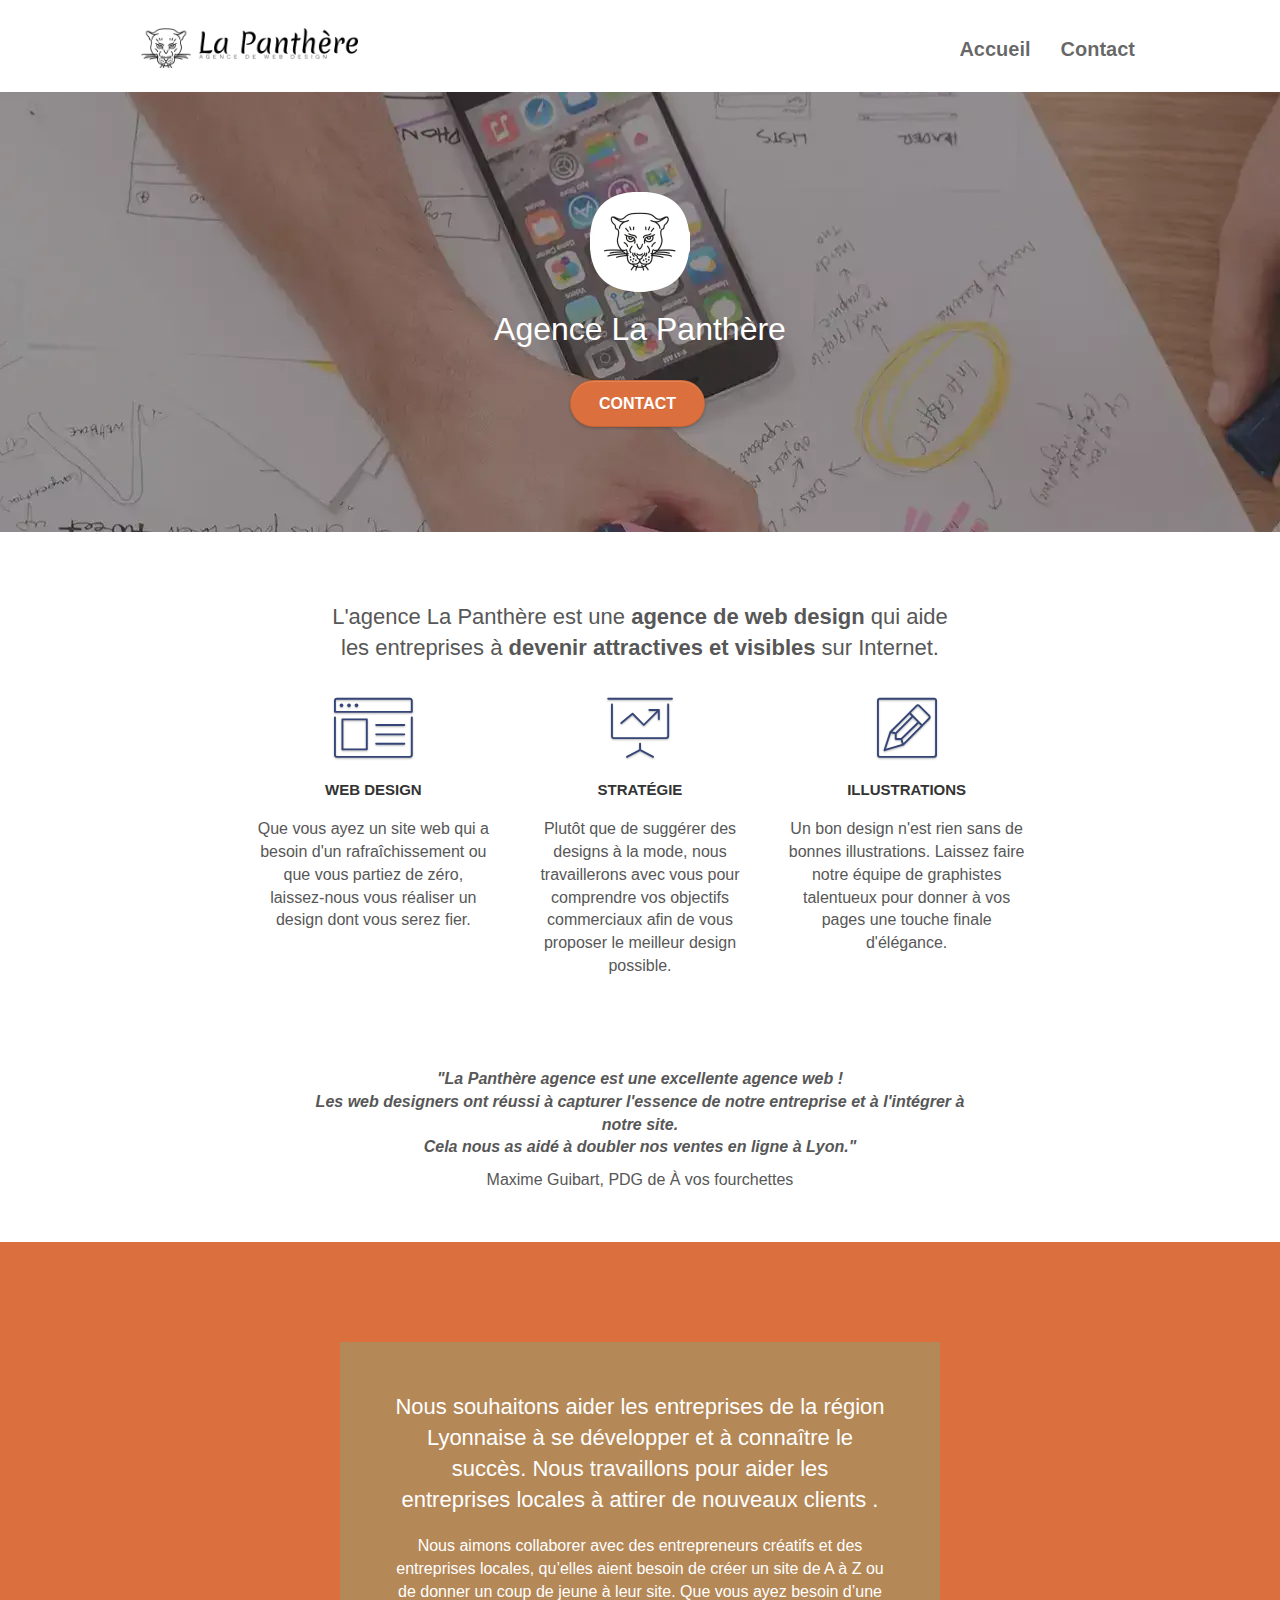
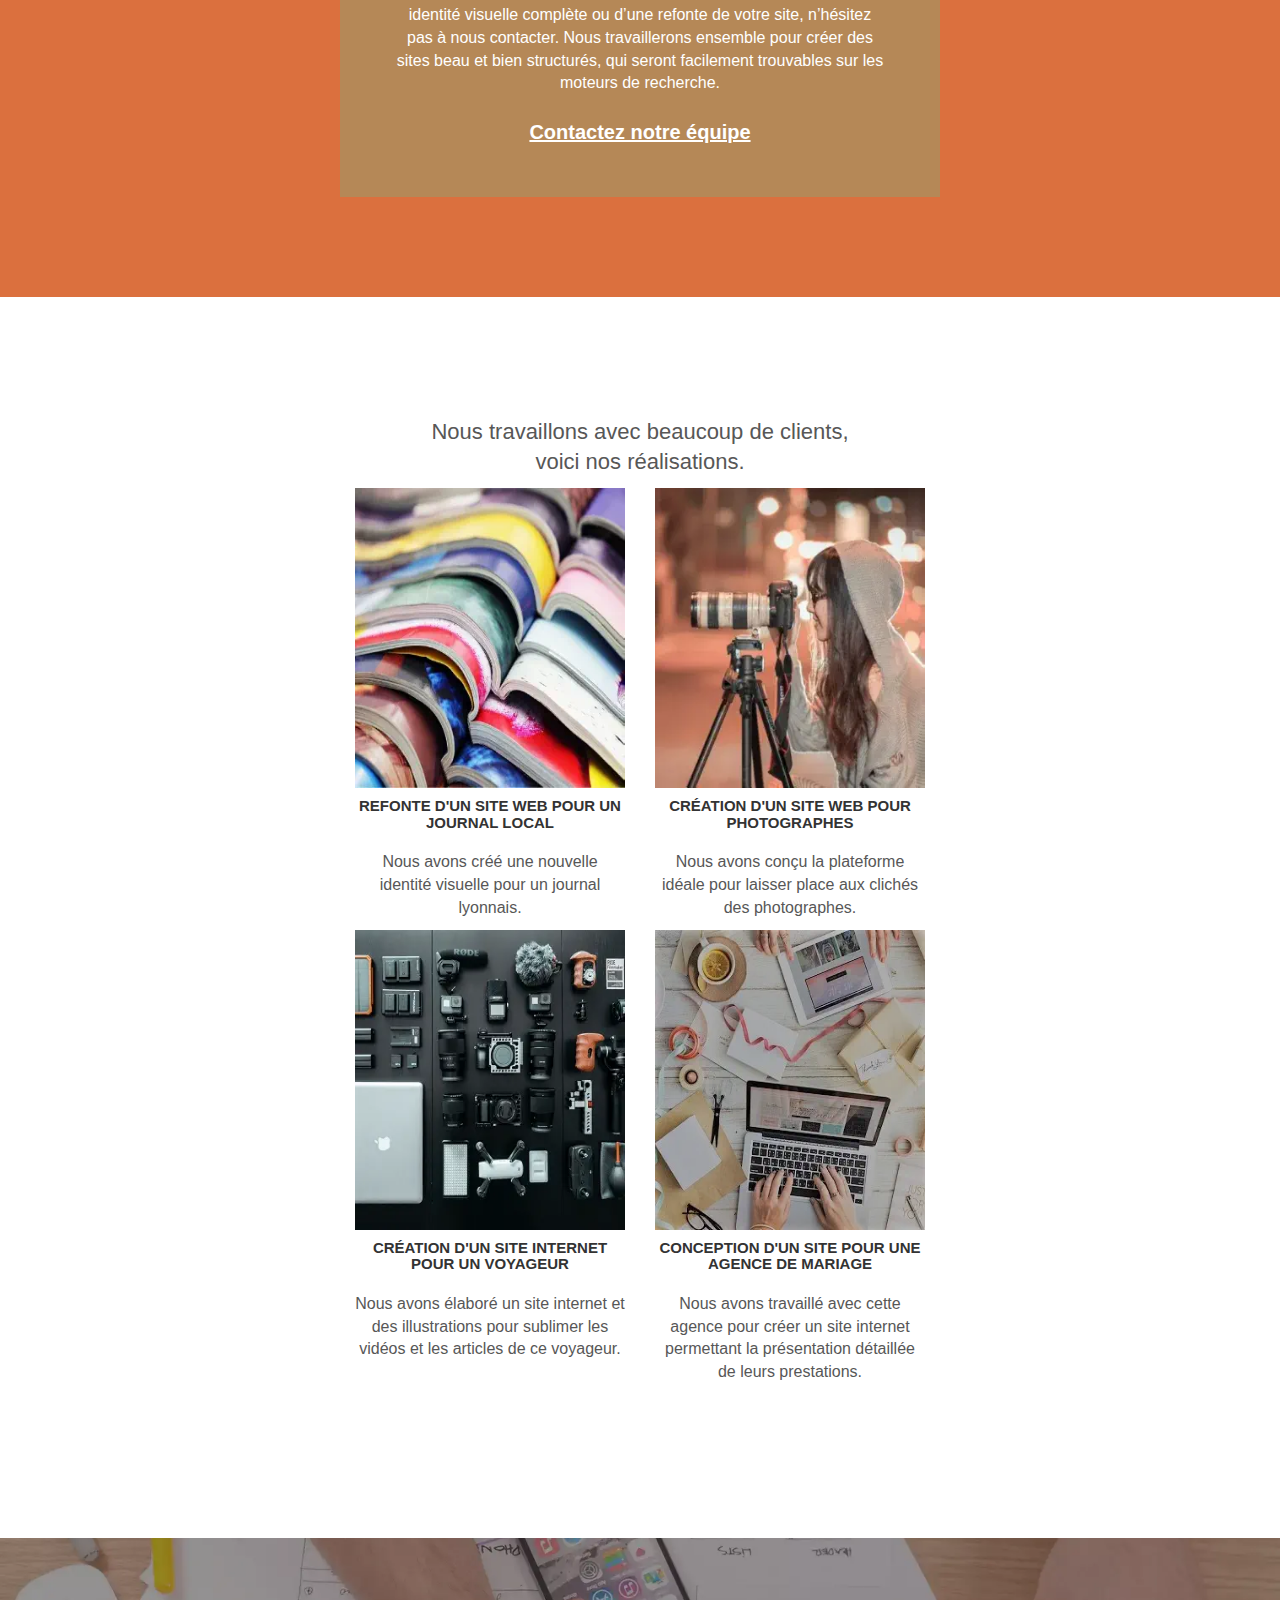
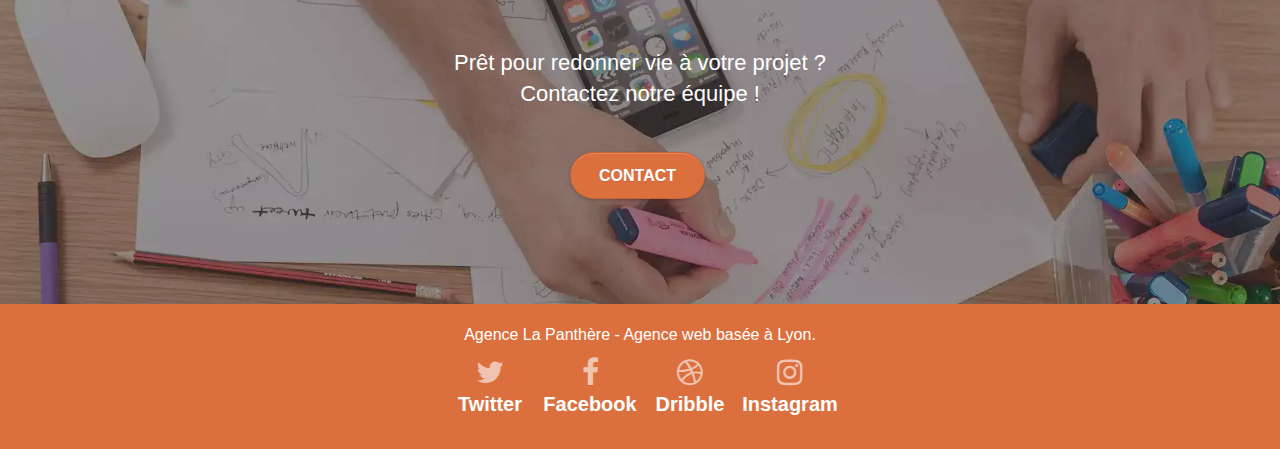
<file: index.html>
<!doctype html>
<html lang="fr">
	<head>
		<title>Agence La Panthère | Entreprise de web design à Lyon</title>
		<meta charset="utf-8">
		<meta name="description" content="L'agence de Web design; La Panthère à Lyon est là pour tous vos besoins de développement Stratégique et d'Attractivité sur internet ! Un projet ? Une idée ? Venez nous en parler !"> <!-- Description de la page -->
		<meta name="viewport" content="width=device-width, initial-scale=1.0, viewport-fit=cover">
		<link rel="shortcut icon" type="image/png" href="favicon.ico">
		
		<link rel="stylesheet" type="text/css" href="./css/bootstrap-min.css">
		<link rel="stylesheet" type="text/css" href="style-min.css">
		<link rel="stylesheet" type="text/css" href="./css/font-awesome-min.css">
		<link rel="stylesheet" type="text/css" href="./css/et-line-min.css">
		
		<!-- Google indexation & crawling -->
		<meta name="robots" content="index, follow">

		<!-- Open Graph-->
		<meta property="og:title" content="Agence La Panthère | Entreprise de web design à Lyon">
		<meta property="og:description" content="L'agence de Web design; La Panthère à Lyon est là pour tous vos besoins de développement Stratégique et d'Attractivité sur internet ! Un projet ? Une idée ? Venez nous en parler !">
		<meta property="og:type" content="website">
		<meta property="og:locale" content="fr_FR">
		<meta property="og:url" content="https://vincent-sniteur.github.io/P4_La-Panthere">
		<meta property="og:image" content="img/logo.webp">

		<!-- Twitter Card -->
		<meta name="twitter:card" content="summary">
		<meta name="twitter:site" content="@AgenceLaPanthere">
		<meta name="twitter:url" content="https://vincent-sniteur.github.io/P4_La-Panthere">
		<meta name="twitter:title" content="Agence La Panthère | Entreprise de web design à Lyon">
		<meta name="twitter:description" content="L'agence de Web design; La Panthère à Lyon est là pour tous vos besoins de développement Stratégique et d'Attractivité sur internet ! Un projet ? Une idée ? Venez nous en parler !">
		<meta name="twitter:image" content="img/logo.webp">

		<!-- Canonical link -->
		<link rel="canonical" href="https://vincent-sniteur.github.io/P4_La-Panthere">

		<!-- Global site tag (gtag.js) - Google Analytics -->
		<script async src="https://www.googletagmanager.com/gtag/js?id=G-EEL4RXJXN1"></script>
		<script>
		window.dataLayer = window.dataLayer || [];
		function gtag(){dataLayer.push(arguments);}
		gtag('js', new Date());

		gtag('config', 'G-EEL4RXJXN1');
		</script>
		<!-- End Google Analystics -->
		
	</head>
	<body>
	<!-- Principal conteneur -->
	<div class="page-container">
		<!-- bloc-0 -->
		<header class="bloc bgc-white l-bloc " id="bloc-0">
			<div class="container bloc-sm">
				<nav class="navbar row">
					<div class="navbar-header">
						<a class="navbar-brand" href="index.html">
							<img src="img/agence-la-panthere-monochrome.webp" alt="Logo & Nom Agence La Panthère - Agence de Web Design" />
						</a>
						<button id="nav-toggle" type="button" class="ui-navbar-toggle navbar-toggle" data-toggle="collapse" data-target=".navbar-1">
							<span class="sr-only">Toggle navigation</span>
							<span class="icon-bar"></span>
							<span class="icon-bar"></span>
							<span class="icon-bar"></span>
						</button>
					</div>
					<div class="collapse navbar-collapse navbar-1 special-dropdown-nav">
						<ul class="site-navigation nav navbar-nav">
							<li>
								<a href="index.html">Accueil</a>
							</li>
							<li>
								<a href="contact.html">Contact</a>
							</li>
						</ul>
					</div>
				</nav>
			</div>
		</header>
		<!-- bloc-0 END -->

		<!-- bloc-1-presentation -->
		<section class="bloc bgc-dark-slate-blue bg-banniere d-bloc bg-t-edge b-parallax" id="bloc-1-hero">
			<div class="container bloc-lg">
				<div class="row tight-width-whitespace">
					<div class="col-sm-12">
						<img src="img/logo.webp" class="center-block" alt="Logo Agence La Panthère" />
						<h1 class="text-center hero-bloc-text tc-white ">
							Agence La Panthère
						</h1>
						<div class="text-center">
							<a href="contact.html" class="btn btn-lg btn-clean btn-rd cta-hero btn-atomic-tangerine" id="cta-hero">Contact</a>
						</div>
					</div>
				</div>
			</div>
		</section>
		<!-- bloc-1-presentation END -->

		<!-- bloc-2-services -->
		<section class="bloc bgc-white l-bloc" id="bloc-2-services">
			<div class="container bloc-md">
				<h2 class="col-sm-12 text-center">
					L'agence La Panthère est une <strong>agence de web design</strong> qui aide
					<br>les entreprises à <strong>devenir attractives et visibles</strong> sur Internet.
				</h2>
				<div class="row voffset-lg med-width-whitespace">
					<div class="col-sm-4">
						<div class="text-center">
							<span class="et-icon-browser sm-shadow icon-dark-slate-blue icons icon-lg"></span>
						</div>
						<h3 class="mg-md text-center">
							Web design
						</h3>
						<p class="text-center ">
							Que vous ayez un site web qui a besoin d'un rafraîchissement ou que vous partiez de zéro, laissez-nous vous réaliser un design dont vous serez fier.
						</p>
					</div>
					<div class="col-sm-4">
						<div class="text-center">
							<span class="et-icon-presentation sm-shadow icon-dark-slate-blue icons icon-lg"></span>
						</div>
						<h3 class="mg-md text-center">
							Stratégie
						</h3>
						<p class="text-center ">
							Plutôt que de suggérer des designs à la mode, nous travaillerons avec vous pour comprendre vos objectifs commerciaux afin de vous proposer le meilleur design possible.<br>
						</p>
					</div>
					<div class="col-sm-4">
						<div class="text-center">
							<span class="et-icon-edit sm-shadow icon-dark-slate-blue icons icon-lg"></span>
						</div>
						<h3 class="mg-md text-center">
							Illustrations
						</h3>
						<p class="text-center ">
							Un bon design n'est rien sans de bonnes illustrations. Laissez faire notre équipe de graphistes talentueux pour donner à vos pages une touche finale d'élégance.
						</p>
					</div>
				</div>
				<div class="row voffset-lg voffset">
					<div class="col-xs-12 col-md-8 col-md-offset-2 text-center">
						<p class="review">
							"La Panthère agence est une excellente agence web !
							<br>Les web designers ont réussi à capturer l'essence de notre entreprise et à l'intégrer à notre site.
							<br>Cela nous as aidé à doubler nos ventes en ligne à Lyon."
						</p>
						<span class="name-review">Maxime Guibart, PDG de À vos fourchettes</span>
					</div>
				</div>
			</div>
		</section>
		<!-- bloc-2-services END -->

		<!-- bloc-3-what-i-do -->
		<section class="bloc tc-white bgc-atomic-tangerine bg-presentation d-bloc b-parallax" id="bloc-3-what-i-do">
			<div class="container bloc-lg">
				<div class="row tight-width-whitespace black-background">
					<div class="col-sm-12">
						<h2 class="mg-md text-center tc-white">
							Nous souhaitons aider les entreprises de la région Lyonnaise à se développer et à connaître le succès. Nous travaillons pour aider les entreprises locales à attirer de nouveaux clients .<br>
						</h2>
						<p class="text-center white">
							Nous aimons collaborer avec des entrepreneurs créatifs et des entreprises locales, qu’elles aient besoin de créer un site de A à Z ou de donner un coup de jeune à leur site. Que vous ayez besoin d’une identité visuelle complète ou d’une refonte de votre site, n’hésitez pas à nous contacter. Nous travaillerons ensemble pour créer des sites beau et bien structurés, qui seront facilement trouvables sur les moteurs de recherche. <br><br><a class="ltc-white bold-link" href="contact.html">Contactez notre équipe</a><br>
						</p>
					</div>
				</div>
			</div>
		</section>
		<!-- bloc-3-what-i-do END -->

		<!-- bloc-4-portfolio -->
		<section class="bloc bgc-white bg-lines-h2-bg bg-repeat l-bloc" id="bloc-4-portfolio">
			<div class="container bloc-lg">
				<h2 class="col-sm-12 text-center">
					Nous travaillons avec beaucoup de clients,
					<br>voici nos réalisations.
				</h2>
				<div class="row tight-width-whitespace portfolio-row">
					<div class="col-sm-6">
						<a href="#" data-lightbox="img/1.webp" data-gallery-id="gallery-1" data-caption="Refonte d'un site web pour un journal local" data-frame="snapshot-lb">
							<img src="img/1.webp" alt="Refonte du site web pour un journal local" loading="lazy" class="img-responsive portfolio-thumb"/></a>
						<h3 class="mg-md text-center">
							Refonte d'un site web pour un journal local
						</h3>
						<p class="text-center">
							Nous avons créé une nouvelle identité visuelle pour un journal lyonnais.
						</p>
					</div>
					<div class="col-sm-6">
						<a href="#" data-lightbox="img/2.webp" data-gallery-id="gallery-1" data-caption="Création d'un site web pour photographes" data-frame="snapshot-lb">
							<img src="img/2.webp" alt="Création d'un site web pour photographes" loading="lazy" class="img-responsive portfolio-thumb"/></a>
						<h3 class="mg-md text-center">
							Création d'un site web pour photographes
						</h3>
						<p class="text-center">
							Nous avons conçu la plateforme idéale pour laisser place aux clichés des photographes.
						</p>
					</div>
					<div class="col-sm-6">
						<a href="#" data-lightbox="img/3.webp" data-gallery-id="gallery-1" data-caption="Création d'un site internet pour un voyageur" data-frame="snapshot-lb">
							<img src="img/3.webp" alt="Création d'un site web pour voyageur" loading="lazy" class="img-responsive portfolio-thumb"/></a>
						<h3 class="mg-md text-center">
							Création d'un site internet pour un voyageur
						</h3>
						<p class="text-center">
							Nous avons élaboré un site internet et des illustrations pour sublimer les vidéos et les articles de ce voyageur.
						</p>
					</div>
					<div class="col-sm-6">
						<a href="#" data-lightbox="img/4.webp" data-gallery-id="gallery-1" data-caption="Conception d'un site pour une agence de mariage" data-frame="snapshot-lb">
							<img src="img/4.webp" alt="Création d'un site web pour agence de mariage" loading="lazy" class="img-responsive portfolio-thumb"/></a>
						<h3 class="mg-md text-center">
							Conception d'un site pour une agence de mariage
						</h3>
						<p class="text-center">
							Nous avons travaillé avec cette agence pour créer un site internet permettant la présentation détaillée de leurs prestations.
						</p>
					</div>
				</div>
			</div>
		</section>
		<!-- bloc-4-portfolio END -->

		<!-- bloc-5-cta -->
		<section class="bloc bgc-dark-slate-blue bg-banniere d-bloc bloc-bg-texture texture-paper" id="bloc-5-cta">
			<div class="container bloc-lg">
				<div class="row">
					<h2 class="mg-md text-center tc-white">
						Prêt pour redonner vie à votre projet ?<br>Contactez notre équipe !
					</h2>
					<div class="col-sm-12 text-center">
						<a href="contact.html" class="btn btn-atomic-tangerine btn-clean btn-rd btn-lg cta-hero">Contact</a>
					</div>
				</div>
			</div>
		</section>
		<!-- bloc-5-cta END -->

		<!-- ScrollToTop Button -->
		<a class="bloc-button btn btn-d scrollToTop" onclick="scrollToTarget('1')">
			<span class="fa fa-chevron-up"></span>
		</a>
		<!-- ScrollToTop Button END-->

		<!-- Footer - bloc-8 -->
		<footer class="bloc bgc-atomic-tangerine d-bloc" id="bloc-8">
			<div class="container bloc-sm">
				<div class="row">
					<div class="col-sm-12">
						<p class="text-center white">
							Agence La Panthère - Agence web basée à Lyon.<br>
						</p>
						<div class="row row-no-gutters social">
							<div class="col-sm-3">
								<div class="text-center">
									<a class="social" href="index.html">
										<span class="fa fa-twitter icon-md"></span>
										<p class="white">
											<strong>Twitter</strong>
										</p>
									</a>
								</div>
							</div>
							<div class="col-sm-3">
								<div class="text-center">
									<a class="social" href="index.html">
										<span class="fa fa-facebook icon-md"></span>
										<p class="white">
											<strong>Facebook</strong>
										</p>
									</a>
								</div>
							</div>
							<div class="col-sm-3">
								<div class="text-center">
									<a class="social" href="index.html">
										<span class="fa fa-dribbble icon-md"></span>
										<p class="white">
											<strong>Dribble</strong>
										</p>
									</a>
								</div>
							</div>
							<div class="col-sm-3">
								<div class="text-center">
									<a class="social" href="index.html">
										<span class="fa fa-instagram icon-md"></span>
										<p class="white">
											<strong>Instagram</strong>
										</p>
									</a>
								</div>
							</div>
						</div>
					</div>
				</div>
			</div>
		</footer>
		<!-- Footer - bloc-8 END -->
	</div>
	<!-- Principal conteneur END -->

	<!-- Start Loading Script -->
	<script defer src="./js/jquery-2.1.0-min.js"></script>
	<script defer src="./js/bootstrap-min.js"></script>
	<script defer src="./js/blocs-min.js"></script>
	<script defer src="./js/jquery.touchSwipe-min.js"></script>
	<script defer src="./js/gmaps-min.js"></script>
	<!-- End Loading Script -->
	</body>
</html>
</file>
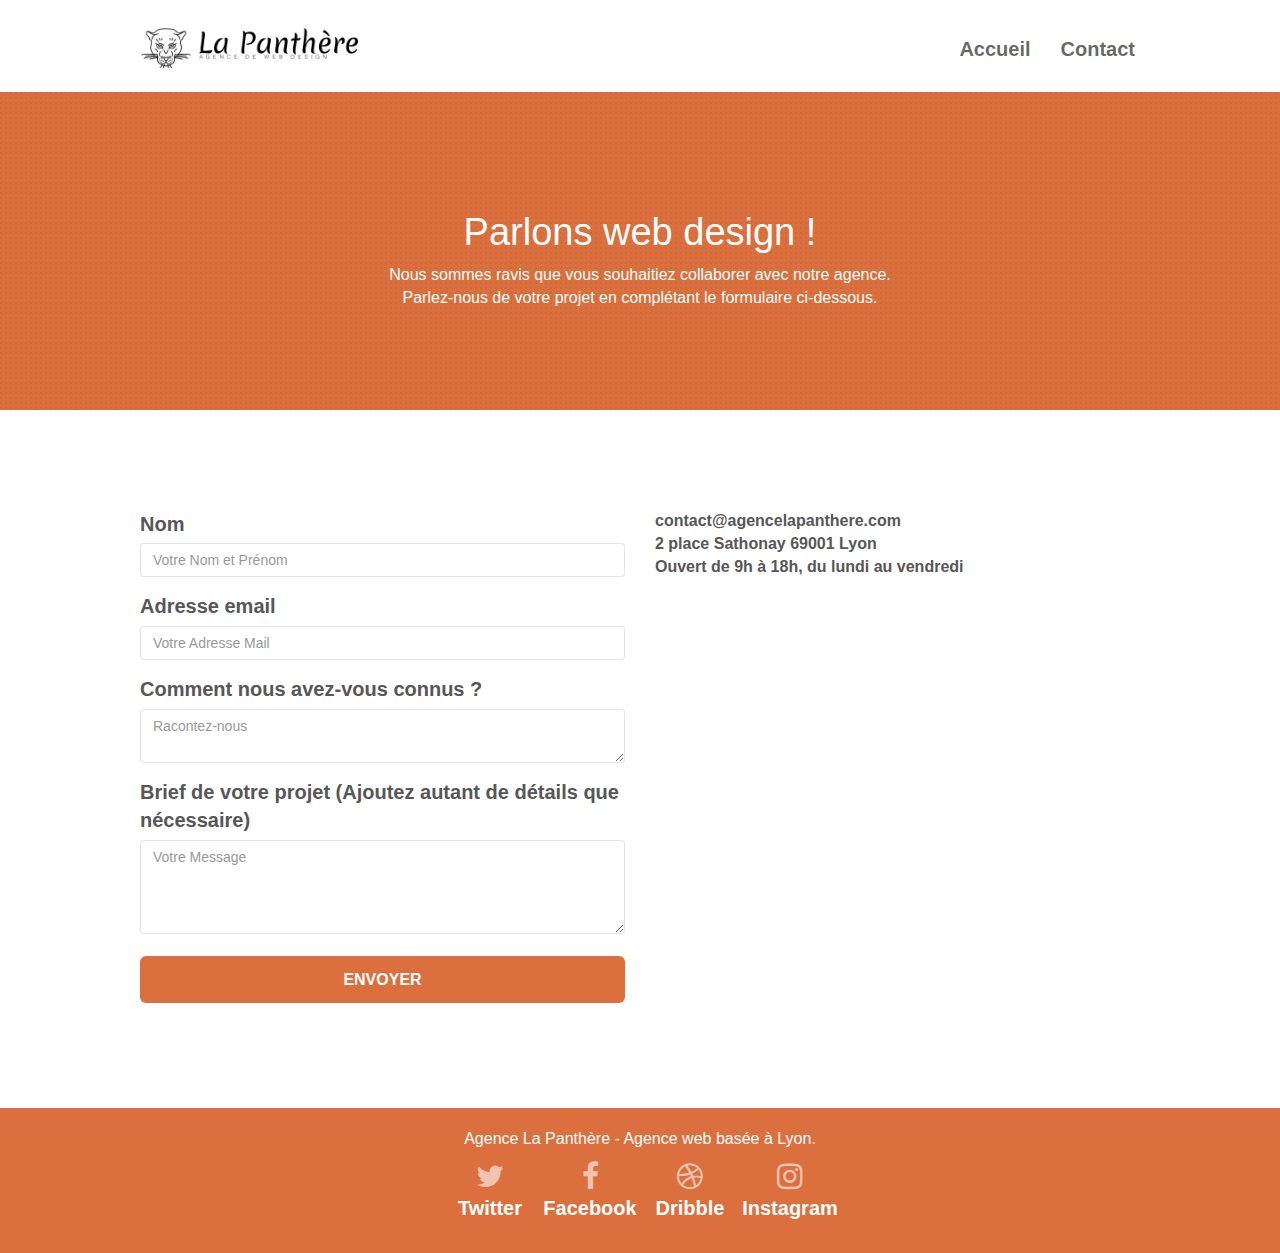
<file: contact.html>
<!doctype html>
<html lang="fr">
	<head>
		<title>Contact - Agence La Panthère | Entreprise de web design à Lyon</title>
		<meta charset="utf-8">
		<meta name="description" content="L'agence de Web design; La Panthère à Lyon est là pour tous vos besoins de développement Stratégique et d'Attractivité sur internet ! Un projet ? Une idée ? Venez nous en parler !"> <!-- Description de la page -->
		<meta name="viewport" content="width=device-width, initial-scale=1.0, viewport-fit=cover">
		<link rel="shortcut icon" type="image/png" href="favicon.ico">
		
		<link rel="stylesheet" type="text/css" href="./css/bootstrap-min.css">
		<link rel="stylesheet" type="text/css" href="style-min.css">
		<link rel="stylesheet" type="text/css" href="./css/font-awesome-min.css">
		<link rel="stylesheet" type="text/css" href="./css/et-line-min.css">

		<!-- Google indexation & crawling -->
		<meta name="robots" content="index, follow">

		<!-- Open Graph-->
		<meta property="og:title" content="Contact - Agence La Panthère | Entreprise de web design à Lyon">
		<meta property="og:description" content="L'agence de Web design; La Panthère à Lyon est là pour tous vos besoins de développement Stratégique et d'Attractivité sur internet ! Un projet ? Une idée ? Venez nous en parler !">
		<meta property="og:type" content="website">
		<meta property="og:locale" content="fr_FR">
		<meta property="og:url" content="https://vincent-sniteur.github.io/P4_La-Panthere">
		<meta property="og:image" content="img/logo.webp">

		<!-- Twitter Card -->
		<meta name="twitter:card" content="summary">
		<meta name="twitter:site" content="@AgenceLaPanthere">
		<meta name="twitter:url" content="https://vincent-sniteur.github.io/P4_La-Panthere">
		<meta name="twitter:title" content="Contact - Agence La Panthère | Entreprise de web design à Lyon">
		<meta name="twitter:description" content="L'agence de Web design; La Panthère à Lyon est là pour tous vos besoins de développement Stratégique et d'Attractivité sur internet ! Un projet ? Une idée ? Venez nous en parler !">
		<meta name="twitter:image" content="img/logo.webp">

		<!-- Canonical link -->
		<link rel="canonical" href="https://vincent-sniteur.github.io/P4_La-Panthere">
		
		<!-- Global site tag (gtag.js) - Google Analytics -->
		<script async src="https://www.googletagmanager.com/gtag/js?id=G-EEL4RXJXN1"></script>
		<script>
		window.dataLayer = window.dataLayer || [];
		function gtag(){dataLayer.push(arguments);}
		gtag('js', new Date());

		gtag('config', 'G-EEL4RXJXN1');
		</script>
		<!-- End Google Analystics -->
		
	</head>
	<body>
	<!-- Principal conteneur -->
	<div class="page-container">
		<!-- bloc-0 -->
		<header class="bloc bgc-white l-bloc " id="bloc-0">
			<div class="container bloc-sm">
				<nav class="navbar row">
					<div class="navbar-header">
						<a class="navbar-brand" href="index.html">
							<img src="img/agence-la-panthere-monochrome.webp" alt="Logo & Nom Agence La Panthère - Agence de Web Design" />
						</a>
						<button id="nav-toggle" type="button" class="ui-navbar-toggle navbar-toggle" data-toggle="collapse" data-target=".navbar-1">
							<span class="sr-only">Toggle navigation</span>
							<span class="icon-bar"></span>
							<span class="icon-bar"></span>
							<span class="icon-bar"></span>
						</button>
					</div>
					<div class="collapse navbar-collapse navbar-1 special-dropdown-nav">
						<ul class="site-navigation nav navbar-nav">
							<li>
								<a href="index.html">Accueil</a>
							</li>
							<li>
								<a href="Contact.html">Contact</a>
							</li>
						</ul>
					</div>
				</nav>
			</div>
		</header>
		<!-- bloc-0 END -->

		<!-- bloc-6 -->
		<section class="bloc bg-dots-bg bg-repeat bgc-atomic-tangerine d-bloc" id="bloc-6">
			<div class="container bloc-lg">
				<div class="row">
					<div class="col-sm-12">
						<h1 class="text-center hero-bloc-text tc-white">
							Parlons web design !
						</h1>
						<p class="text-center mg-lg tc-white tight-width-whitespace">
							Nous sommes ravis que vous souhaitiez collaborer avec notre agence.<br>
							Parlez-nous de votre projet en complétant le formulaire ci-dessous.
						</p>
					</div>
				</div>
			</div>
		</section>
		<!-- bloc-6 END -->

		<!-- bloc-7 -->
		<section class="bloc bgc-white l-bloc" id="bloc-7">
			<div class="container bloc-lg">
				<div class="row">
					<div class="col-sm-6">
						<form id="contact-form" novalidate data-data-success-msg="Votre message a été envoyé." data-data-fail-msg="Désolé, il semble que notre serveur de messagerie ne réponde pas, Désolé pour le dérangement !">
							<div class="form-group">
								<label>
									Nom
								</label>
								<input id="name" placeholder="Votre Nom et Prénom" class="form-control" required />
							</div>
							<div class="form-group">
								<label>
									Adresse email
								</label>
								<input id="email" placeholder="Votre Adresse Mail" class="form-control" type="email" required />
							</div>
							<div class="form-group">
								<label>
									Comment nous avez-vous connus ?
								</label>
								<textarea id="renommer" placeholder="Racontez-nous" class="form-control" required></textarea>
							</div>
							<div class="form-group">
								<label>
									Brief de votre projet (Ajoutez autant de détails que nécessaire)<br>
								</label>
								<textarea id="message" placeholder="Votre Message" class="form-control" rows="4" cols="50" required></textarea>
							</div> 
							<button class="bloc-button btn btn-lg btn-block cta-hero btn-atomic-tangerine" type="submit">
								Envoyer
							</button>
						</form>
					</div>
					<div class="col-sm-6">
						<p>
							contact@agencelapanthere.com
							<br>2 place Sathonay 69001 Lyon
							<br>Ouvert de 9h à 18h, du lundi au vendredi
						</p>
					</div>
				</div>
			</div>
		</section>
		<!-- bloc-7 END -->

		<!-- ScrollToTop Button -->
		<a class="bloc-button btn btn-d scrollToTop" onclick="scrollToTarget('1')">
			<span class="fa fa-chevron-up"></span>
		</a>
		<!-- ScrollToTop Button END-->

		<!-- Footer - bloc-8 -->
		<footer class="bloc bgc-atomic-tangerine d-bloc" id="bloc-8">
			<div class="container bloc-sm">
				<div class="row">
					<div class="col-sm-12">
						<p class="text-center white">
							Agence La Panthère - Agence web basée à Lyon.<br>
						</p>
						<div class="row row-no-gutters social">
							<div class="col-sm-3">
								<div class="text-center">
									<a class="social" href="index.html">
										<span class="fa fa-twitter icon-md"></span>
										<p class="white">
											<strong>Twitter</strong>
										</p>
									</a>
								</div>
							</div>
							<div class="col-sm-3">
								<div class="text-center">
									<a class="social" href="index.html">
										<span class="fa fa-facebook icon-md"></span>
										<p class="white">
											<strong>Facebook</strong>
										</p>
									</a>
								</div>
							</div>
							<div class="col-sm-3">
								<div class="text-center">
									<a class="social" href="index.html">
										<span class="fa fa-dribbble icon-md"></span>
										<p class="white">
											<strong>Dribble</strong>
										</p>
									</a>
								</div>
							</div>
							<div class="col-sm-3">
								<div class="text-center">
									<a class="social" href="index.html">
										<span class="fa fa-instagram icon-md"></span>
										<p class="white">
											<strong>Instagram</strong>
										</p>
									</a>
								</div>
							</div>
						</div>
					</div>
				</div>
			</div>
		</footer>
		<!-- Footer - bloc-8 END -->
	</div>
	<!-- Principal conteneur END -->
	
	<!-- Start Loading Script -->
	<script defer src="./js/jquery-2.1.0-min.js"></script>
	<script defer src="./js/bootstrap-min.js"></script>
	<script defer src="./js/blocs-min.js"></script>
	<script defer src="./js/jqBootstrapValidation-min.js"></script>
	<script defer src="./js/formHandler-min.js"></script>
	<!-- End Loading Script -->
	</body>
</html>
</file>
<file: style-min.css>
body{margin:0;padding:0;background:#FFF;overflow-x:hidden;-webkit-font-smoothing:antialiased;-moz-osx-font-smoothing:grayscale;font-size:16px}a,button{transition:all .3s ease-in-out;outline:none!important}a:hover{text-decoration:none;cursor:pointer}.review{font-weight:800;font-style:italic}.name-review{font-weight:500;color:#575757}#bloc-7 p{font-weight:600}#bloc-8 p{font-weight:500}#page-loading-blocs-notifaction{position:fixed;top:0;bottom:0;width:100%;z-index:100000;background:#FFF url(img/pageload-spinner.gif) no-repeat center center}.bloc{width:100%;clear:both;background:50% 50% no-repeat;padding:0 50px;-webkit-background-size:cover;-moz-background-size:cover;-o-background-size:cover;background-size:cover;position:relative}.bloc .container{padding-left:0;padding-right:0}.bloc-lg{padding:100px 50px}.bloc-md{padding:50px}.bloc-sm{padding:20px 50px}.bg-center,.bg-l-edge,.bg-r-edge,.bg-t-edge,.bg-b-edge,.bg-tl-edge,.bg-bl-edge,.bg-tr-edge,.bg-br-edge,.bg-repeat{-webkit-background-size:auto!important;-moz-background-size:auto!important;-o-background-size:auto!important;background-size:auto!important}.bg-repeat{background:repeat}.bg-t-edge{background:top no-repeat}.b-parallax{background-attachment:fixed}.d-bloc{color:rgba(255,255,255,.7)}.d-bloc button:hover{color:rgba(255,255,255,.9)}.d-bloc .icon-round,.d-bloc .icon-square,.d-bloc .icon-rounded,.d-bloc .icon-semi-rounded-a,.d-bloc .icon-semi-rounded-b{border-color:rgba(255,255,255,.9)}.d-bloc .divider-h span{border-color:rgba(255,255,255,.2)}.d-bloc .a-btn,.d-bloc .navbar a,.d-bloc .navbar-brand,.d-bloc a .icon-sm,.d-bloc a .icon-md,.d-bloc a .icon-lg,.d-bloc a .icon-xl,.d-bloc h1 a,.d-bloc h2 a,.d-bloc h3 a,.d-bloc h4 a,.d-bloc h5 a,.d-bloc h6 a,.d-bloc p a{color:rgba(255,255,255,.6)}.d-bloc .a-btn:hover,.d-bloc .navbar a:hover,.d-bloc .navbar-brand:hover,.d-bloc a:hover .icon-sm,.d-bloc a:hover .icon-md,.d-bloc a:hover .icon-lg,.d-bloc a:hover .icon-xl,.d-bloc h1 a:hover,.d-bloc h2 a:hover,.d-bloc h3 a:hover,.d-bloc h4 a:hover,.d-bloc h5 a:hover,.d-bloc h6 a:hover,.d-bloc p a:hover{color:rgba(255,255,255,1)}.d-bloc .navbar-toggle .icon-bar{background:rgba(255,255,255,1)}.d-bloc .btn-wire,.d-bloc .btn-wire:hover{color:rgba(255,255,255,1);border-color:rgba(255,255,255,1)}.d-bloc .panel{color:rgba(0,0,0,.5)}.d-bloc .panel button:hover{color:rgba(0,0,0,.7)}.d-bloc .panel icon{border-color:rgba(0,0,0,.7)}.d-bloc .panel .divider-h span{border-color:rgba(0,0,0,.1)}.d-bloc .panel .a-btn{color:rgba(0,0,0,.6)}.d-bloc .panel .a-btn:hover{color:rgba(0,0,0,1)}.d-bloc .panel .btn-wire,.d-bloc .panel .btn-wire:hover{color:rgba(0,0,0,.7);border-color:rgba(0,0,0,.3)}.d-bloc .panel,.l-bloc{color:rgba(0,0,0,.5)}.d-bloc .panel button:hover,.l-bloc button:hover{color:rgba(0,0,0,.7)}.l-bloc .icon-round,.l-bloc .icon-square,.l-bloc .icon-rounded,.l-bloc .icon-semi-rounded-a,.l-bloc .icon-semi-rounded-b{border-color:rgba(0,0,0,.7)}.d-bloc .panel .divider-h span,.l-bloc .divider-h span{border-color:rgba(0,0,0,.1)}.d-bloc .panel .a-btn,.l-bloc .a-btn,.l-bloc .navbar a,.l-bloc .navbar-brand,.l-bloc a .icon-sm,.l-bloc a .icon-md,.l-bloc a .icon-lg,.l-bloc a .icon-xl,.l-bloc h1 a,.l-bloc h2 a,.l-bloc h3 a,.l-bloc h4 a,.l-bloc h5 a,.l-bloc h6 a,.l-bloc p a{color:rgba(0,0,0,.6)}.d-bloc .panel .a-btn:hover,.l-bloc .a-btn:hover,.l-bloc .navbar a:hover,.l-bloc .navbar-brand:hover,.l-bloc a:hover .icon-sm,.l-bloc a:hover .icon-md,.l-bloc a:hover .icon-lg,.l-bloc a:hover .icon-xl,.l-bloc h1 a:hover,.l-bloc h2 a:hover,.l-bloc h3 a:hover,.l-bloc h4 a:hover,.l-bloc h5 a:hover,.l-bloc h6 a:hover,.l-bloc p a:hover{color:rgba(0,0,0,1)}.l-bloc .navbar-toggle .icon-bar{color:rgba(0,0,0,.6)}.d-bloc .panel .btn-wire,.d-bloc .panel .btn-wire:hover,.l-bloc .btn-wire,.l-bloc .btn-wire:hover{color:rgba(0,0,0,.7);border-color:rgba(0,0,0,.3)}.voffset{margin-top:30px}.voffset-lg{margin-top:80px}.row-no-gutters{margin-right:0;margin-left:0}.row.row-no-gutters>[class^="col-"],.row.row-no-gutters>[class*=" col-"]{padding-right:0;padding-left:0}#bloc-1-hero h1{font-size:32px}#bloc-1-hero img{width:100px;height:100px}.navbar{margin-bottom:0;z-index:1}.navbar-brand{height:auto;padding:3px 15px;font-size:25px;font-weight:400;font-weight:600;line-height:44px}.navbar-brand img{height:40px;width:auto;margin:0 5px 0 0;display:inline}.nav-center .navbar-brand img{margin:0}.navbar .nav{padding-top:2px;margin-right:-16px;float:right;z-index:1}.nav>li{float:left;margin-top:4px;font-size:16px}.navbar-nav .open .dropdown-menu>li>a{text-align:inherit}.nav>li a:hover,.nav>li a:focus{background:transparent}.navbar-toggle{margin:10px 10px 0 0;border:0}.navbar-toggle:hover{background:transparent!important}.navbar-toggle .icon-bar{background-color:rgba(0,0,0,.5);width:26px}.nav-invert .navbar .nav{float:left}.nav-invert .navbar-header,.nav-invert .navbar-brand{float:right;position:relative;z-index:2}@media (min-width:768px){.site-navigation{position:absolute;top:50%;right:20px;transform:translate(0,-50%);-webkit-transform:translateY(-50%)}.nav>li .dropdown-menu a,.nav>li .dropdown-menu a:hover{color:#484848}.nav-invert .site-navigation{left:0;right:0}.nav-center{text-align:center}.nav-center .navbar-header{width:100%}.nav-center .navbar-header,.nav-center .navbar-brand,.nav-center .nav>li{float:none;display:inline-block}.nav-center .site-navigation{position:relative;width:100%;right:0;margin-right:0;margin-top:20px}.nav-center.mini-nav .navbar-toggle{float:none;margin:10px auto 0}}.nav>li>.dropdown a{background:none!important;display:block;padding:14px 15px}nav .caret{margin:0 5px}.dropdown-menu .dropdown-menu{top:-8px;left:100%}.dropdown-menu .dropmenu-flow-right{top:100%;left:0;margin-left:-1px;border-top-left-radius:0;border-top-right-radius:0}.dropdown-menu .dropdown span{border:4px solid #000;border-top-color:transparent;border-right-color:transparent;border-bottom-color:transparent;margin:6px -5px 0 0!important;float:right}.mg-md{margin-top:10px;margin-bottom:20px}.mg-lg{margin-top:10px;margin-bottom:40px}.btn{margin:0 5px 5px 0}.btn.pull-right{margin:0 0 5px 5px}.btn-d,.btn-d:hover,.btn-d:focus{color:#FFF;background:rgba(0,0,0,.3)}button{outline:none!important}.btn-rd{border-radius:40px}.btn-clean{border:1px solid rgba(0,0,0,.08);border-bottom-color:rgba(0,0,0,.1);text-shadow:0 1px 0 rgba(0,0,1,.1);box-shadow:0 1px 3px rgba(0,0,1,.25),inset 0 1px 0 0 rgba(255,255,255,.15)}.icon-md{font-size:30px!important}.icon-lg{font-size:60px!important}.sm-shadow{text-shadow:0 1px 2px rgba(0,0,0,.3)}.panel-sq,.panel-sq .panel-heading,.panel-sq .panel-footer{border-radius:0}.panel-rd{border-radius:30px}.panel-rd .panel-heading{border-radius:29px 29px 0 0}.panel-rd .panel-footer{border-radius:0 0 29px 29px}.form-control{border-color:rgba(0,0,0,.1);box-shadow:none}.scrollToTop{width:40px;height:40px;position:fixed;bottom:20px;right:20px;opacity:0;z-index:500;transition:all .3s ease-in-out}.scrollToTop:hover{background-color:#000}.scrollToTop span{margin-top:6px;color:#fff}.showScrollTop{font-size:14px;opacity:1}a[data-lightbox]{position:relative;display:block;text-align:center}a[data-lightbox]:hover::before{content:"+";font-family:"HelveticaNeue-Light","Helvetica Neue Light","Helvetica Neue",Helvetica,Arial;font-size:32px;width:50px;height:50px;margin-left:-25px;border-radius:50%;background:rgba(0,0,0,.6);color:#FFF;font-weight:100;z-index:1;position:absolute;top:50%;transform:translateY(-50%);-webkit-transform:translateY(-50%)}a[data-lightbox]:hover img{opacity:.6;-webkit-animation-fill-mode:none;animation-fill-mode:none}#lightbox-modal{display:flex;align-items:center}#lightbox-modal .modal-dialog{width:90%;max-width:900px;margin:0 auto 0}#lightbox-modal .modal-dialog img{max-height:90vh;margin:0 auto}.lightbox-caption{padding:20px;color:#FFF;background:rgba(0,0,0,.5);position:absolute;left:15px;right:15px;bottom:5px}.close-lightbox{color:#FFF;font-size:30px;position:absolute;top:20px;right:20px;z-index:20;background:rgba(0,0,0,.5);border:none;line-height:30px;padding:0 9px 5px;opacity:.3}.close-lightbox:hover,.next-lightbox:hover,.prev-lightbox:hover{opacity:1;color:#FFF}.next-lightbox,.prev-lightbox{font-size:20px;color:rgba(255,255,255,.9);background:rgba(0,0,0,.5);transition:all .2s ease-in-out;position:absolute;top:45%;z-index:1;opacity:.4}.next-lightbox{padding:6px 8px 1px 13px;right:25px}.prev-lightbox{padding:6px 13px 1px 10px;left:25px}.snapshot-lb .modal-body{padding-bottom:45px}.snapshot-lb .lightbox-caption{padding:0;color:rgba(0,0,0,.5);background:none}h1,h2,h3,h4,h5,h6,p,.btn{font-family:"helvetica";font-weight:500;color:#575757!important}label,a{font-family:"helvetica";font-weight:700;color:#575757;font-size:20px}.container{max-width:1000px}.hero-bloc-text{font-size:38px}.hero-bloc-text-sub{font-size:36px}.statement-bloc-text{line-height:26px;font-style:italic;font-size:20px;text-align:center;font-weight:lighter;max-width:520px;margin:auto auto auto auto}.tight-width-whitespace{max-width:600px;margin:auto auto auto auto}.h1{font-size:20px;font-family:"Open Sans"}.cta-hero{margin-top:22px;color:#FFFFFF!important;text-transform:uppercase;padding:12px 28px 12px 28px;font-size:16px;font-weight:700}.social{max-width:400px;margin:auto auto auto auto}h2{font-size:22px;line-height:1.4em}h3{font-size:15px;text-transform:uppercase;font-weight:700;color:#333333!important}.med-width-whitespace{max-width:800px;margin:auto auto auto auto;box-shadow:0 0 0 #000}h1{color:#333333!important}h4{color:#333333!important}.icons{margin-bottom:14px;margin-top:24px}.white{color:#FFFFFF!important}.portfolio-thumb{margin-bottom:24px;margin:auto}.img-responsive{height:300px;width:300px}.portfolio-row{margin-bottom:44px;margin-top:50px}.avatar{box-shadow:0 4px 9px rgba(0,0,0,.3)}.black-background{background-color:rgba(165,147,99,.7);padding:40px 40px 40px 40px}.bold-link{font-weight:900;text-decoration:underline!important;font-size:20px}.bgc-white{background-color:#FFF}.bgc-dark-slate-blue{background-color:#364577}.bgc-atomic-tangerine{background-color:#db703e}.tc-white{color:white!important}.btn-atomic-tangerine{background:#db703e;color:#FFFFFF!important}.btn-atomic-tangerine:hover{background:#c45927!important;color:#FFFFFF!important}.ltc-white{color:#FFFFFF!important}.ltc-white:hover{color:#2b2b2b!important}.icon-dark-slate-blue{color:#364577!important;border-color:#364577!important}.bg-dots-bg{background-image:url(img/dots-bg.webp)}.bg-banniere{background-image:url(img/agence-la-panthere.webp)}.bg-presentation{background-image:url(img/image-de-presentation.webp)}@media (max-width:1024px){.bloc{padding-left:20px;padding-right:20px}.bloc.full-width-bloc,.bloc-tile-2.full-width-bloc .container,.bloc-tile-3.full-width-bloc .container,.bloc-tile-4.full-width-bloc .container{padding-left:0;padding-right:0}}@media (max-width:992px) and (min-width:768px){.navbar .nav{max-width:80%}.nav-center.navbar .nav{max-width:100%}}@media only screen and (min-width:768px) and (max-width:1024px) and (orientation:landscape){.b-parallax{background-attachment:scroll}}@media only screen and (min-width:1024px) and (max-width:1366px) and (-webkit-min-device-pixel-ratio:1.5){.b-parallax{background-attachment:scroll}}@media (max-width:991px){.container{width:100%}.b-parallax{background-attachment:scroll}.page-container,#hero-bloc{overflow-x:hidden;position:relative}.bloc-group,.bloc-group .bloc{display:block;width:100%}.bloc-fill-screen .fill-bloc-top-edge,.bloc-fill-screen .fill-bloc-bottom-edge{padding:0 20px}}@media (max-width:767px){.page-container{overflow-x:hidden;position:relative}h1,h2,h3,h4,h5,h6,p,#disqus_thread{padding-left:10px!important;padding-right:10px!important}.b-parallax{background-attachment:scroll}.navbar .nav{padding-top:0;border-top:1px solid rgba(0,0,0,.2);float:none!important}.navbar.row{margin-left:0;margin-right:0}.site-navigation{position:inherit;transform:none;-webkit-transform:none;-ms-transform:none}.nav>li{margin-top:0;border-bottom:1px solid rgba(0,0,0,.1);background:rgba(0,0,0,.05);text-align:left;padding-left:15px;width:100%}.nav>li:hover{background:rgba(0,0,0,.08)}.dropdown .dropdown a .caret{float:none;margin:5px 0 0 10px!important;border:4px solid #000;border-bottom-color:transparent;border-right-color:transparent;border-left-color:transparent}#hero-bloc .navbar .nav{background:rgba(0,0,0,.8)}#hero-bloc .navbar .nav a{color:rgba(255,255,255,.6)}.hero{padding:50px 0}.hero-nav{left:-1px;right:-1px}.navbar-collapse{padding:0;overflow-x:hidden;-webkit-box-shadow:none;box-shadow:none}.nav-invert .navbar-header{float:none;width:100%}.nav-invert .navbar-toggle{float:left;margin-left:10px}.bloc{padding-left:0;padding-right:0}.bloc-xxl,.bloc-xl,.bloc-lg{padding:40px 0}.bloc-sm,.bloc-md{padding-left:0;padding-right:0}.bloc-tile-2 .container,.bloc-tile-3 .container,.bloc-tile-4 .container,.bloc-fill-screen .fill-bloc-top-edge,.bloc-fill-screen .fill-bloc-bottom-edge{padding-left:0;padding-right:0}.a-block{padding:0 10px}.btn-dwn{display:none}.voffset{margin-top:5px}.voffset-md{margin-top:20px}.voffset-lg{margin-top:30px}form{padding:5px}.close-lightbox{display:inline-block}.blocsapp-device-iphone5{background-size:216px 425px;padding-top:60px;width:216px;height:425px}.blocsapp-device-iphone5 img{width:180px;height:320px}#bloc-7 p{text-align:center}}@media (max-width:400px){.bloc{padding-left:0;padding-right:0}}@media (max-width:767px){.bloc-mob-center-text{text-align:center}}
</file>
<file: css/et-line-min.css>
@font-face{font-family:et-line;src:url(../fonts/et-line.eot);src:url(../fonts/et-line.eot?#iefix) format('embedded-opentype'),url(../fonts/et-line.woff) format('woff'),url(../fonts/et-line.ttf) format('truetype'),url(../fonts/et-line.svg#et-line) format('svg');font-weight:400;font-style:normal}.et-icon-adjustments,.et-icon-alarmclock,.et-icon-anchor,.et-icon-aperture,.et-icon-attachment,.et-icon-bargraph,.et-icon-basket,.et-icon-beaker,.et-icon-bike,.et-icon-book-open,.et-icon-briefcase,.et-icon-browser,.et-icon-calendar,.et-icon-camera,.et-icon-caution,.et-icon-chat,.et-icon-circle-compass,.et-icon-clipboard,.et-icon-clock,.et-icon-cloud,.et-icon-compass,.et-icon-desktop,.et-icon-dial,.et-icon-document,.et-icon-documents,.et-icon-download,.et-icon-dribbble,.et-icon-edit,.et-icon-envelope,.et-icon-expand,.et-icon-facebook,.et-icon-flag,.et-icon-focus,.et-icon-gears,.et-icon-genius,.et-icon-gift,.et-icon-global,.et-icon-globe,.et-icon-googleplus,.et-icon-grid,.et-icon-happy,.et-icon-hazardous,.et-icon-heart,.et-icon-hotairballoon,.et-icon-hourglass,.et-icon-key,.et-icon-laptop,.et-icon-layers,.et-icon-lifesaver,.et-icon-lightbulb,.et-icon-linegraph,.et-icon-linkedin,.et-icon-lock,.et-icon-magnifying-glass,.et-icon-map,.et-icon-map-pin,.et-icon-megaphone,.et-icon-mic,.et-icon-mobile,.et-icon-newspaper,.et-icon-notebook,.et-icon-paintbrush,.et-icon-paperclip,.et-icon-pencil,.et-icon-phone,.et-icon-picture,.et-icon-pictures,.et-icon-piechart,.et-icon-presentation,.et-icon-pricetags,.et-icon-printer,.et-icon-profile-female,.et-icon-profile-male,.et-icon-puzzle,.et-icon-quote,.et-icon-recycle,.et-icon-refresh,.et-icon-ribbon,.et-icon-rss,.et-icon-sad,.et-icon-scissors,.et-icon-scope,.et-icon-search,.et-icon-shield,.et-icon-speedometer,.et-icon-strategy,.et-icon-streetsign,.et-icon-tablet,.et-icon-target,.et-icon-telescope,.et-icon-toolbox,.et-icon-tools,.et-icon-tools-2,.et-icon-trophy,.et-icon-tumblr,.et-icon-twitter,.et-icon-upload,.et-icon-video,.et-icon-wallet,.et-icon-wine{font-family:et-line;speak:none;font-style:normal;font-weight:400;font-variant:normal;text-transform:none;line-height:1;-webkit-font-smoothing:antialiased;-moz-osx-font-smoothing:grayscale;display:inline-block}.et-icon-mobile:before{content:"\e000"}.et-icon-laptop:before{content:"\e001"}.et-icon-desktop:before{content:"\e002"}.et-icon-tablet:before{content:"\e003"}.et-icon-phone:before{content:"\e004"}.et-icon-document:before{content:"\e005"}.et-icon-documents:before{content:"\e006"}.et-icon-search:before{content:"\e007"}.et-icon-clipboard:before{content:"\e008"}.et-icon-newspaper:before{content:"\e009"}.et-icon-notebook:before{content:"\e00a"}.et-icon-book-open:before{content:"\e00b"}.et-icon-browser:before{content:"\e00c"}.et-icon-calendar:before{content:"\e00d"}.et-icon-presentation:before{content:"\e00e"}.et-icon-picture:before{content:"\e00f"}.et-icon-pictures:before{content:"\e010"}.et-icon-video:before{content:"\e011"}.et-icon-camera:before{content:"\e012"}.et-icon-printer:before{content:"\e013"}.et-icon-toolbox:before{content:"\e014"}.et-icon-briefcase:before{content:"\e015"}.et-icon-wallet:before{content:"\e016"}.et-icon-gift:before{content:"\e017"}.et-icon-bargraph:before{content:"\e018"}.et-icon-grid:before{content:"\e019"}.et-icon-expand:before{content:"\e01a"}.et-icon-focus:before{content:"\e01b"}.et-icon-edit:before{content:"\e01c"}.et-icon-adjustments:before{content:"\e01d"}.et-icon-ribbon:before{content:"\e01e"}.et-icon-hourglass:before{content:"\e01f"}.et-icon-lock:before{content:"\e020"}.et-icon-megaphone:before{content:"\e021"}.et-icon-shield:before{content:"\e022"}.et-icon-trophy:before{content:"\e023"}.et-icon-flag:before{content:"\e024"}.et-icon-map:before{content:"\e025"}.et-icon-puzzle:before{content:"\e026"}.et-icon-basket:before{content:"\e027"}.et-icon-envelope:before{content:"\e028"}.et-icon-streetsign:before{content:"\e029"}.et-icon-telescope:before{content:"\e02a"}.et-icon-gears:before{content:"\e02b"}.et-icon-key:before{content:"\e02c"}.et-icon-paperclip:before{content:"\e02d"}.et-icon-attachment:before{content:"\e02e"}.et-icon-pricetags:before{content:"\e02f"}.et-icon-lightbulb:before{content:"\e030"}.et-icon-layers:before{content:"\e031"}.et-icon-pencil:before{content:"\e032"}.et-icon-tools:before{content:"\e033"}.et-icon-tools-2:before{content:"\e034"}.et-icon-scissors:before{content:"\e035"}.et-icon-paintbrush:before{content:"\e036"}.et-icon-magnifying-glass:before{content:"\e037"}.et-icon-circle-compass:before{content:"\e038"}.et-icon-linegraph:before{content:"\e039"}.et-icon-mic:before{content:"\e03a"}.et-icon-strategy:before{content:"\e03b"}.et-icon-beaker:before{content:"\e03c"}.et-icon-caution:before{content:"\e03d"}.et-icon-recycle:before{content:"\e03e"}.et-icon-anchor:before{content:"\e03f"}.et-icon-profile-male:before{content:"\e040"}.et-icon-profile-female:before{content:"\e041"}.et-icon-bike:before{content:"\e042"}.et-icon-wine:before{content:"\e043"}.et-icon-hotairballoon:before{content:"\e044"}.et-icon-globe:before{content:"\e045"}.et-icon-genius:before{content:"\e046"}.et-icon-map-pin:before{content:"\e047"}.et-icon-dial:before{content:"\e048"}.et-icon-chat:before{content:"\e049"}.et-icon-heart:before{content:"\e04a"}.et-icon-cloud:before{content:"\e04b"}.et-icon-upload:before{content:"\e04c"}.et-icon-download:before{content:"\e04d"}.et-icon-target:before{content:"\e04e"}.et-icon-hazardous:before{content:"\e04f"}.et-icon-piechart:before{content:"\e050"}.et-icon-speedometer:before{content:"\e051"}.et-icon-global:before{content:"\e052"}.et-icon-compass:before{content:"\e053"}.et-icon-lifesaver:before{content:"\e054"}.et-icon-clock:before{content:"\e055"}.et-icon-aperture:before{content:"\e056"}.et-icon-quote:before{content:"\e057"}.et-icon-scope:before{content:"\e058"}.et-icon-alarmclock:before{content:"\e059"}.et-icon-refresh:before{content:"\e05a"}.et-icon-happy:before{content:"\e05b"}.et-icon-sad:before{content:"\e05c"}.et-icon-facebook:before{content:"\e05d"}.et-icon-twitter:before{content:"\e05e"}.et-icon-googleplus:before{content:"\e05f"}.et-icon-rss:before{content:"\e060"}.et-icon-tumblr:before{content:"\e061"}.et-icon-linkedin:before{content:"\e062"}.et-icon-dribbble:before{content:"\e063"}
</file>
